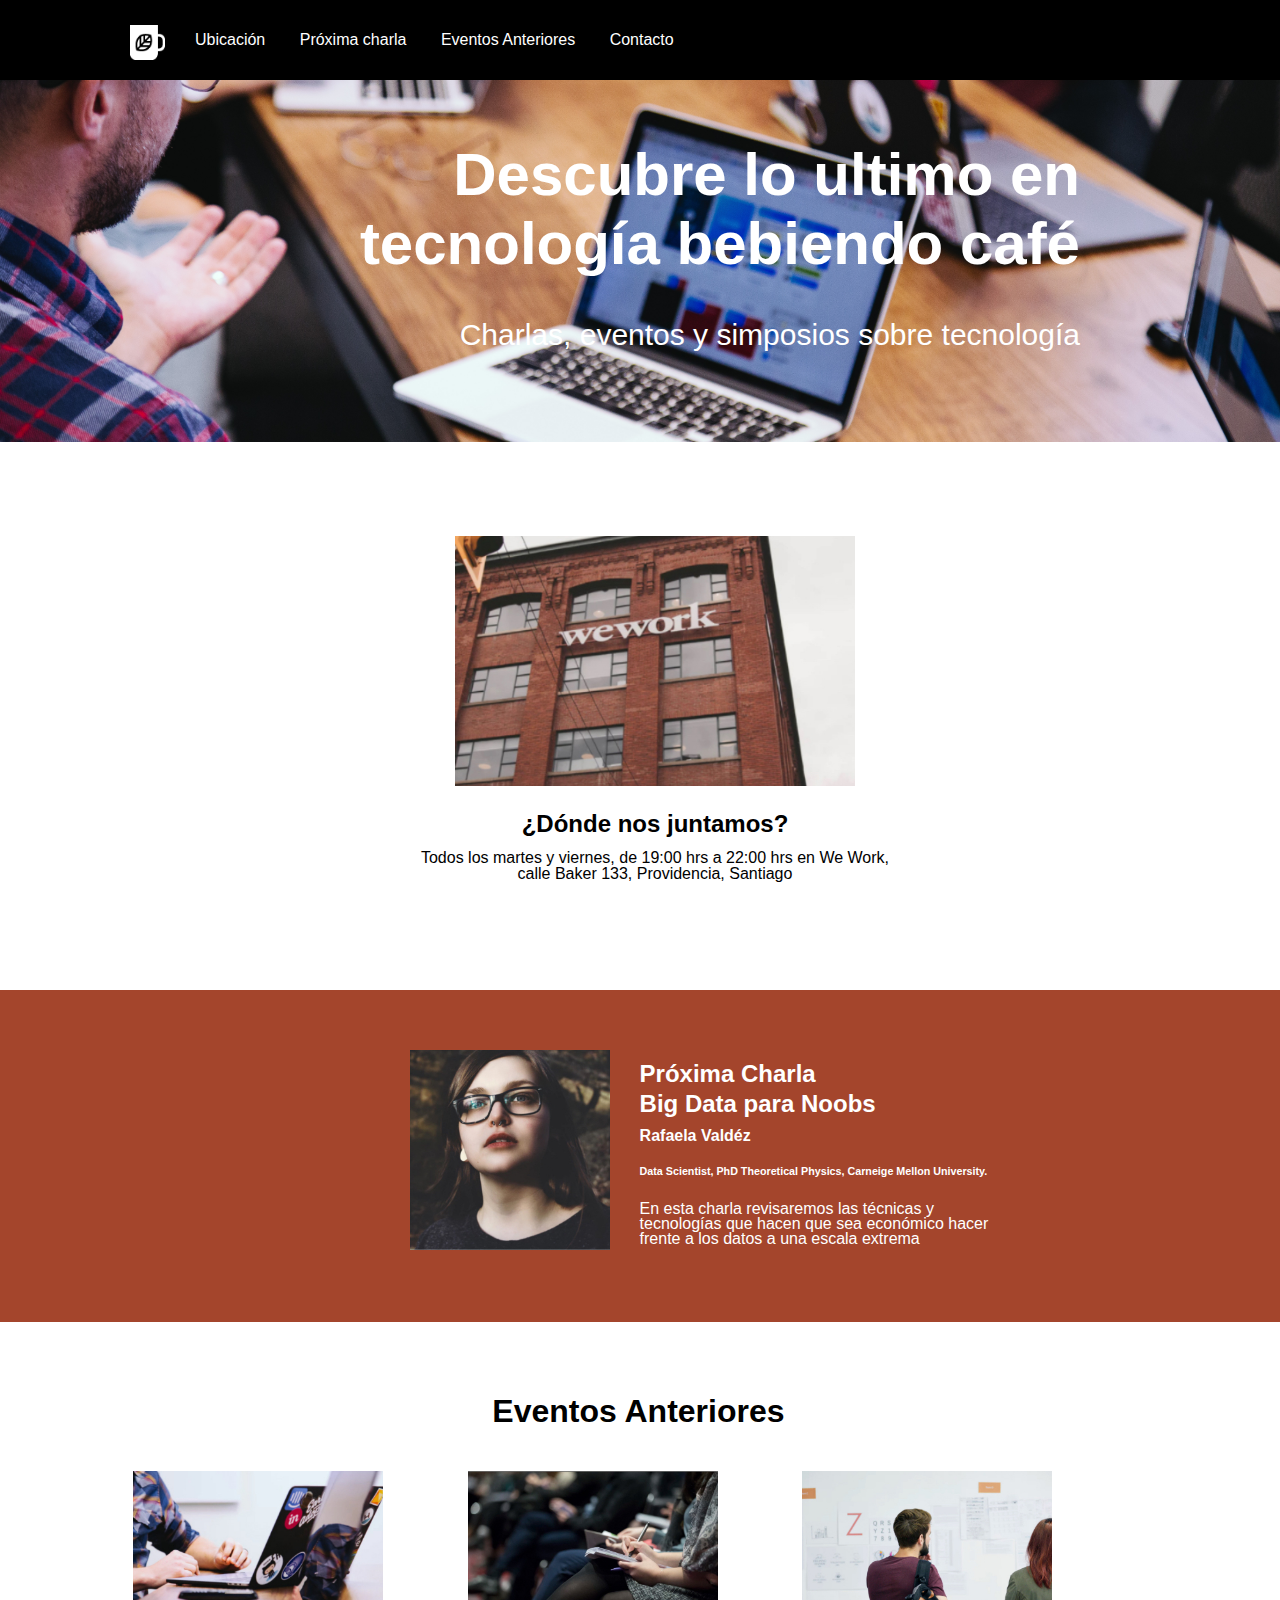
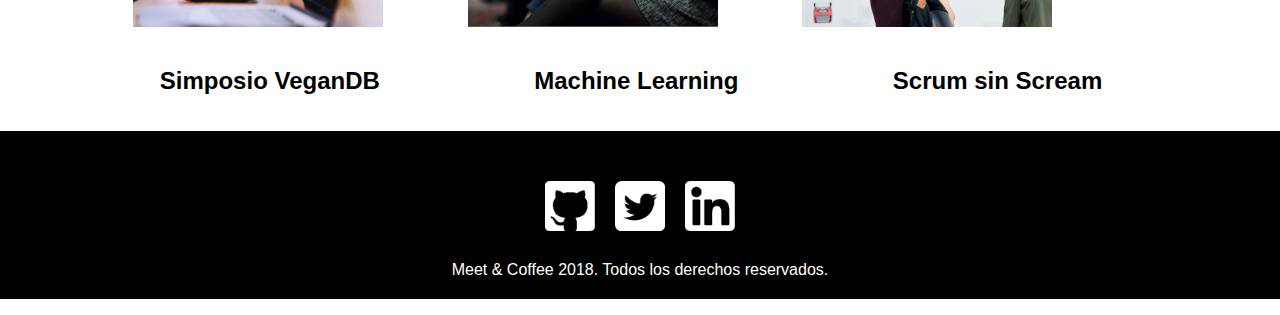
<file: index.html>
<!DOCTYPE html>
<html lang="en">
<head>
    <meta charset="UTF-8">
    <meta http-equiv="X-UA-Compatible" content="IE=edge">
    <meta name="viewport" content="width=device-width, initial-scale=1.0">
    <title>Meet & Coffee</title>
    <link rel="stylesheet" href="assets\css\styles.css">
    <link rel="icon" type="image/png" href="assets\img\favicon.png">
</head>
<body>

    <nav><div class="menu">
        <a href="index.html"><img class="emoticon" src="assets\img\favicon-invert.png" alt="icon"></a>
<ul>
    <li><a href="index.html#ubicacion">Ubicación</a></li>
    <li><a href="index.html#soon">Próxima charla</a></li>
    <li><a href="index.html#before">Eventos Anteriores</a></li>
    <li><a href="index.html#rrss">Contacto</a></li>
</ul>
   </div>
   </nav>

<header>
   <div class="letrasflotantes">
       <h1>Descubre lo ultimo en tecnología bebiendo café</h1>
       <p>Charlas, eventos y simposios sobre tecnología</p>
   </div>
   <img class="laptop1" src="assets\img\bg-hero.png">
</header>

   <article>
<div id="ubicacion" class="container1">
<img class="edificio" src="assets\img\we-work.jpg" alt="WeWork">
<h2>¿Dónde nos juntamos?</h2>
<p>Todos los martes y viernes, de 19:00 hrs a 22:00 hrs en We Work,</p>
<p>calle Baker 133, Providencia, Santiago</p>
</div>
</article>

   
<article id="soon" class="container2">
    <div>
<img class="rafaela" src="assets\img\speaker.jpg" alt="relatora">
<h2>Próxima Charla</h2>
<h2>Big Data para Noobs</h2>
<h4>Rafaela Valdéz</h4>
<h6>Data Scientist, PhD Theoretical Physics, Carneige Mellon University.</h6>
<p>En esta charla revisaremos las técnicas y tecnologías que hacen que sea económico hacer frente a los datos a una escala extrema</p>
</div>
</article>
    
<article id="before" class="container3">
<h1>Eventos Anteriores</h1>
<div class="eventos">
<a href="evento01.html"><img src="assets\img\simposio-vegan.jpg" alt="Vegan"></a>
<img src="assets\img\machine-learning.jpg" alt="Machine">
<img src="assets\img\scrum-sin-scream.jpg" alt="Scrum"></div>

<ul>
    <li><a href="evento01.html"><h2>Simposio VeganDB</h2></a></li>
    <li><h2>Machine Learning</h2></li>
    <li><h2>Scrum sin Scream</h2></li>
</ul>

</article>

<footer id="rrss" class="container4">
    <img src="assets\img\githublogo.png" alt="Github">
    <a href="https://twitter.com/?lang=es"><img src="assets\img\twitterlogo.png" alt="Twitter"></a>
    <img src="assets\img\linkedinlogo.png" alt="LinkedIn">
<p>Meet & Coffee 2018. Todos los derechos reservados.</p>
</footer>

</body>
</html>
</file>
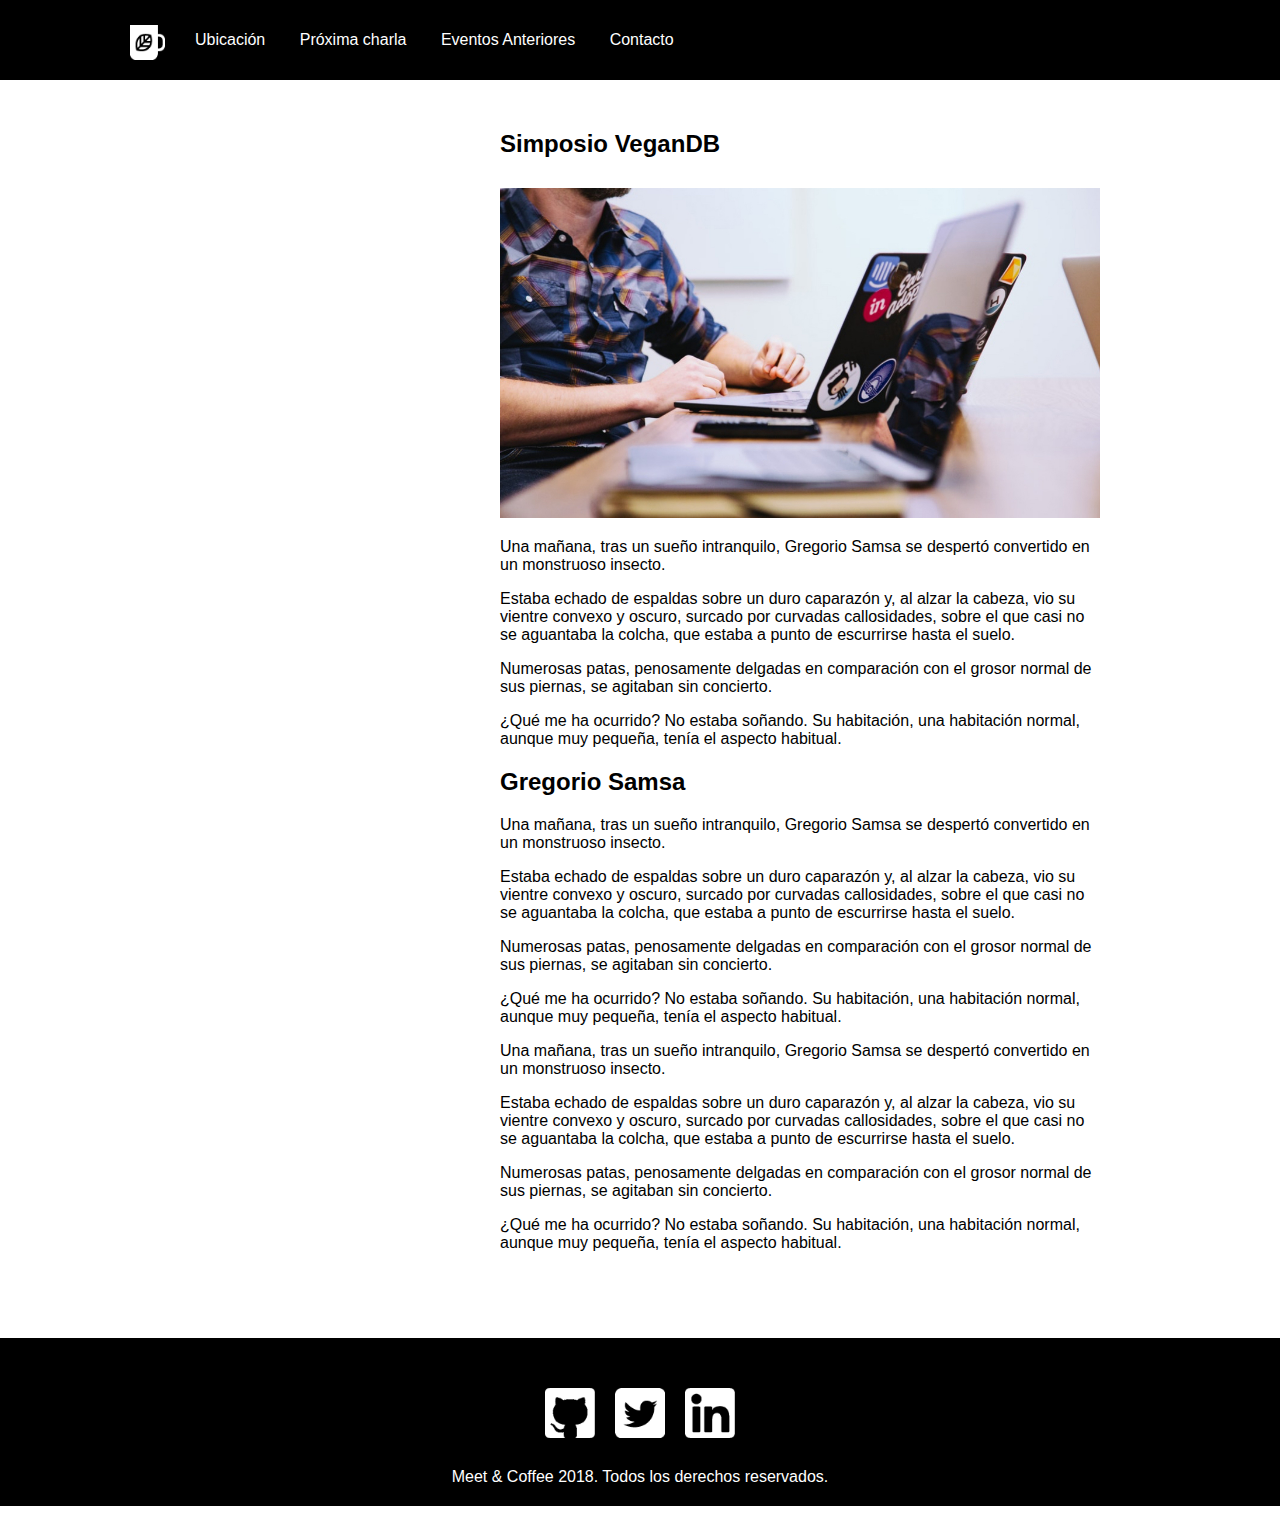
<file: evento01.html>
<!DOCTYPE html>
<html lang="en">
<head>
    <meta charset="UTF-8">
    <meta http-equiv="X-UA-Compatible" content="IE=edge">
    <meta name="viewport" content="width=device-width, initial-scale=1.0">
    <title>M&C - Simposio VeganDB</title>
    <link rel="stylesheet" href="assets\css\styles.css">
    <link rel="icon" type="image/png" href="assets\img\favicon.png">
</head>
<body>

    <nav class="menu">
        <a href="index.html"><img class="emoticon" src="assets\img\favicon-invert.png" alt="icon"></a>
        <ul>
            <li><a href="#Ubicación">Ubicación</a></li>
            <li><a href="#">Próxima charla</a></li>
            <li><a href="evento01.html">Eventos Anteriores</a></li>
            <li><a href="#">Contacto</a></li>
        </ul>
    </nav>


<article class="samsa">
<h2>Simposio VeganDB</h2>
   <img src="assets\img\post-1.jpg">
   <p>Una mañana, tras un sueño intranquilo, Gregorio Samsa se despertó convertido en un monstruoso insecto.</p>
   <p>Estaba echado de espaldas sobre un duro caparazón y, al alzar la cabeza, vio su vientre convexo y oscuro, surcado por curvadas callosidades, sobre el que casi no se aguantaba la colcha, que estaba a punto de escurrirse hasta el suelo.</p>
   <p>Numerosas patas, penosamente delgadas en comparación con el grosor normal de sus piernas, se agitaban sin concierto.</p>
   <p>¿Qué me ha ocurrido? No estaba soñando. Su habitación, una habitación normal, aunque muy pequeña, tenía el aspecto habitual.</p>
   <h2>Gregorio Samsa</h2>
   <p>Una mañana, tras un sueño intranquilo, Gregorio Samsa se despertó convertido en un monstruoso insecto.</p>
   <p>Estaba echado de espaldas sobre un duro caparazón y, al alzar la cabeza, vio su vientre convexo y oscuro, surcado por curvadas callosidades, sobre el que casi no se aguantaba la colcha, que estaba a punto de escurrirse hasta el suelo.</p>
   <p>Numerosas patas, penosamente delgadas en comparación con el grosor normal de sus piernas, se agitaban sin concierto.</p>
   <p>¿Qué me ha ocurrido? No estaba soñando. Su habitación, una habitación normal, aunque muy pequeña, tenía el aspecto habitual.</p>
   <p>Una mañana, tras un sueño intranquilo, Gregorio Samsa se despertó convertido en un monstruoso insecto.</p>
   <p>Estaba echado de espaldas sobre un duro caparazón y, al alzar la cabeza, vio su vientre convexo y oscuro, surcado por curvadas callosidades, sobre el que casi no se aguantaba la colcha, que estaba a punto de escurrirse hasta el suelo.</p>
   <p>Numerosas patas, penosamente delgadas en comparación con el grosor normal de sus piernas, se agitaban sin concierto.</p>
   <p>¿Qué me ha ocurrido? No estaba soñando. Su habitación, una habitación normal, aunque muy pequeña, tenía el aspecto habitual.</p>
</article>
  
<footer class="container4">
    <img src="assets\img\githublogo.png" alt="Github">
    <a href="https://twitter.com/?lang=es"><img src="assets\img\twitterlogo.png" alt="Twitter"></a>
    <img src="assets\img\linkedinlogo.png" alt="LinkedIn">
<p>Meet & Coffee 2018. Todos los derechos reservados.</p>
</footer>

</body>
</html>
</file>
